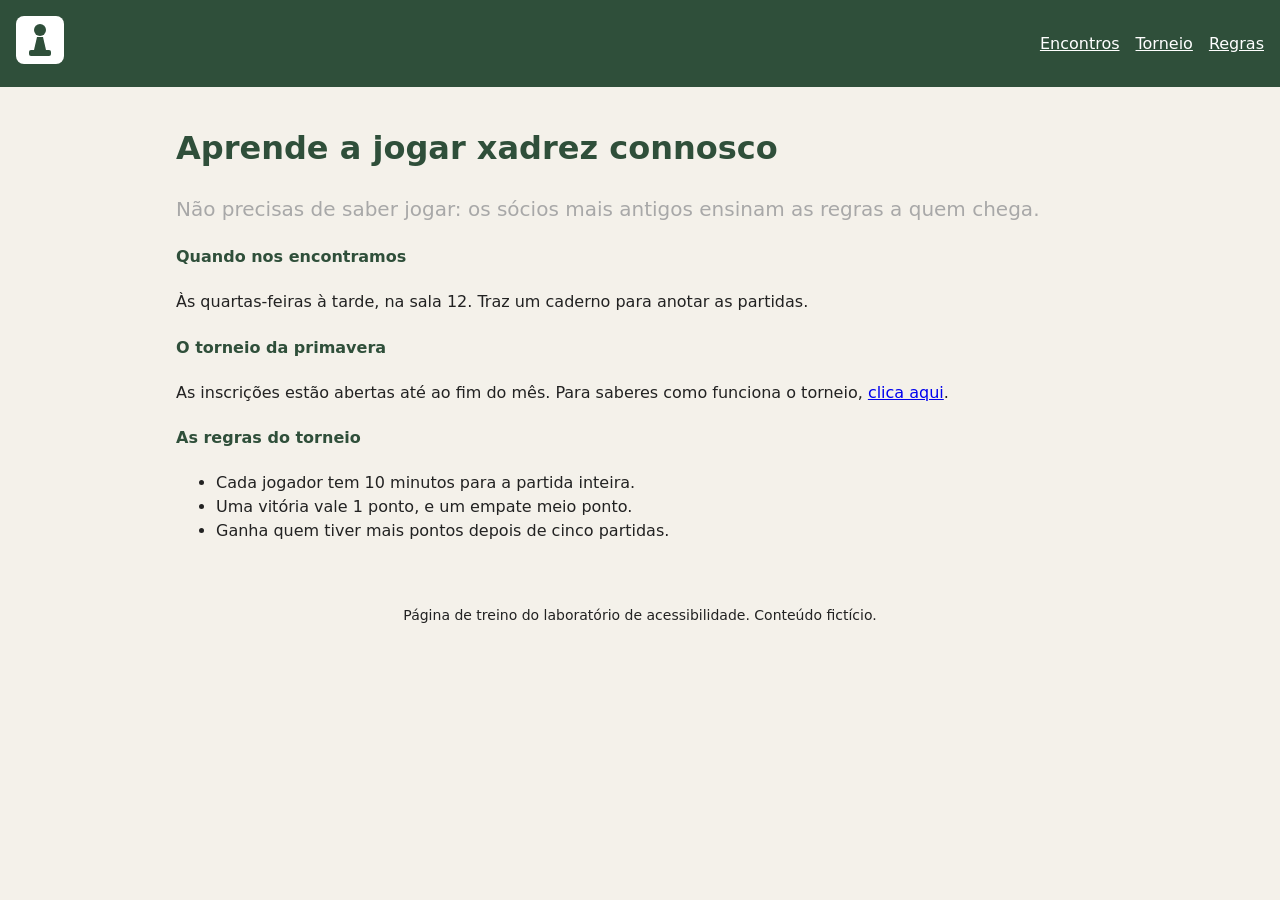
<file: 01-frontend/laboratorios/05-acessibilidade-e-frameworks-de-css-laboratorio/index.html>
<!doctype html>
<!-- Página de treino do laboratório de acessibilidade: a página inicial de um
     clube de xadrez inventado. Tem cinco erros de acessibilidade de propósito,
     para os encontrares e corrigires no laboratório. Conteúdo fictício. -->
<html lang="pt-PT">
  <head>
    <meta charset="utf-8">
    <meta name="viewport" content="width=device-width, initial-scale=1">
    <title>Início | Clube de Xadrez</title>
    <link rel="stylesheet" href="estilos.css">
  </head>
  <body>
    <header>
      <a href="index.html"><img src="logotipo.svg" alt="" width="48" height="48"></a>
      <nav>
        <ul>
          <li><a href="#encontros">Encontros</a></li>
          <li><a href="#torneio">Torneio</a></li>
          <li><a href="#regras">Regras</a></li>
        </ul>
      </nav>
    </header>
    <main>
      <h1>Aprende a jogar xadrez connosco</h1>
      <p class="destaque">Não precisas de saber jogar: os sócios mais antigos ensinam as regras a quem chega.</p>

      <section id="encontros">
        <h4>Quando nos encontramos</h4>
        <p>Às quartas-feiras à tarde, na sala 12. Traz um caderno para anotar as partidas.</p>
      </section>

      <section id="torneio">
        <h4>O torneio da primavera</h4>
        <p>As inscrições estão abertas até ao fim do mês. Para saberes como funciona o torneio, <a href="#regras">clica aqui</a>.</p>
      </section>

      <section id="regras">
        <h4>As regras do torneio</h4>
        <ul>
          <li>Cada jogador tem 10 minutos para a partida inteira.</li>
          <li>Uma vitória vale 1 ponto, e um empate meio ponto.</li>
          <li>Ganha quem tiver mais pontos depois de cinco partidas.</li>
        </ul>
      </section>
    </main>
    <footer>
      <p>Página de treino do laboratório de acessibilidade. Conteúdo fictício.</p>
    </footer>
  </body>
</html>
</file>
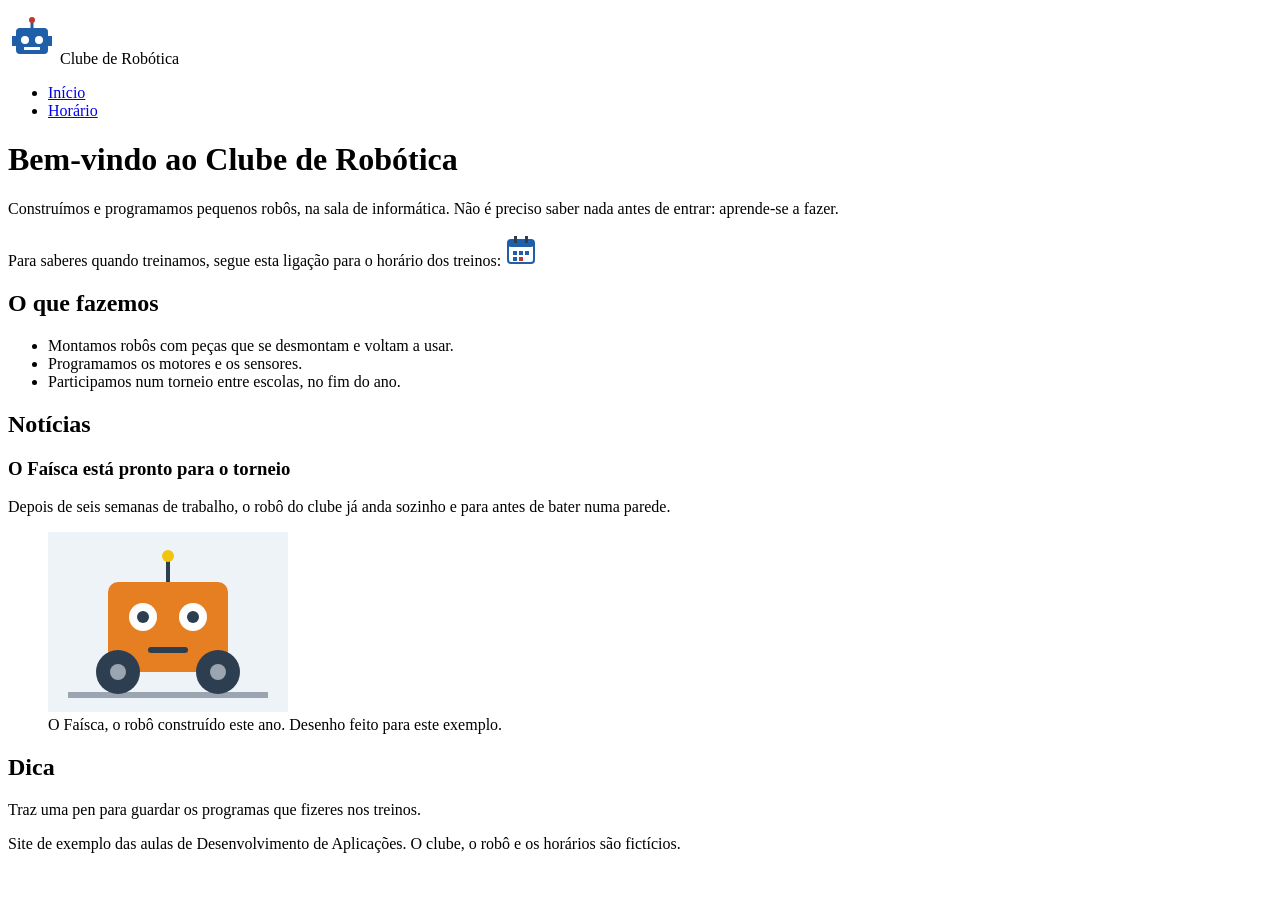
<file: exemplos/frontend/clube-de-robotica/index.html>
<!doctype html>
<!-- Página inicial do Clube de Robótica, um site de exemplo com duas páginas,
     mais curto do que a Estante Digital. O clube, o robô e os horários são
     fictícios. A página ainda não tem CSS: o aspeto que vês no browser é o
     aspeto por omissão. -->
<html lang="pt-PT">
  <head>
    <meta charset="utf-8">
    <meta name="viewport" content="width=device-width, initial-scale=1">
    <title>Início | Clube de Robótica</title>
  </head>
  <body>
    <!-- header: a zona de introdução do topo. Repete-se igual nas duas páginas. -->
    <header>
      <p>
        <!-- Imagem decorativa: o nome do clube está escrito logo a seguir,
             por isso o alt fica vazio, de propósito. -->
        <img src="imagens/logotipo.svg" alt="" width="48" height="48">
        Clube de Robótica
      </p>
      <!-- nav: o bloco de ligações que leva às partes principais do site. -->
      <nav>
        <ul>
          <li><a href="index.html">Início</a></li>
          <li><a href="horario.html">Horário</a></li>
        </ul>
      </nav>
    </header>

    <!-- main: o conteúdo próprio desta página. Há um só main por página. -->
    <main>
      <h1>Bem-vindo ao Clube de Robótica</h1>
      <p>
        Construímos e programamos pequenos robôs, na sala de informática.
        Não é preciso saber nada antes de entrar: aprende-se a fazer.
      </p>
      <p>
        Para saberes quando treinamos, segue esta ligação para o horário dos treinos:
        <!-- Imagem que é o único conteúdo de uma ligação: o alt diz para
             onde a ligação leva, e não o que o desenho mostra. -->
        <a href="horario.html"><img src="imagens/calendario.svg" alt="Horário dos treinos" width="32" height="32"></a>
      </p>

      <!-- section: uma parte do conteúdo com o seu próprio título. -->
      <section>
        <h2>O que fazemos</h2>
        <ul>
          <li>Montamos robôs com peças que se desmontam e voltam a usar.</li>
          <li>Programamos os motores e os sensores.</li>
          <li>Participamos num torneio entre escolas, no fim do ano.</li>
        </ul>
      </section>

      <section>
        <h2>Notícias</h2>
        <!-- article: um conteúdo completo, que faria sentido sozinho
             noutro site, como uma notícia. -->
        <article>
          <h3>O Faísca está pronto para o torneio</h3>
          <p>
            Depois de seis semanas de trabalho, o robô do clube já anda
            sozinho e para antes de bater numa parede.
          </p>
          <!-- figure: a imagem e a legenda formam uma unidade.
               O alt diz o que a imagem mostra; a legenda acrescenta o que
               toda a gente deve saber. Não repetem a mesma coisa. -->
          <figure>
            <img src="imagens/faisca.svg"
                 alt="Robô pequeno e quadrado, cor de laranja, com duas rodas grandes, uma antena e dois sensores redondos à frente, que parecem olhos."
                 width="240" height="180">
            <figcaption>O Faísca, o robô construído este ano. Desenho feito para este exemplo.</figcaption>
          </figure>
        </article>
      </section>

      <!-- aside: conteúdo secundário. Se o saltares, não perdes nada essencial. -->
      <aside>
        <h2>Dica</h2>
        <p>Traz uma pen para guardar os programas que fizeres nos treinos.</p>
      </aside>
    </main>

    <!-- footer: a zona de informação final. Também se repete nas duas páginas. -->
    <footer>
      <p>Site de exemplo das aulas de Desenvolvimento de Aplicações. O clube, o robô e os horários são fictícios.</p>
    </footer>
  </body>
</html>
</file>
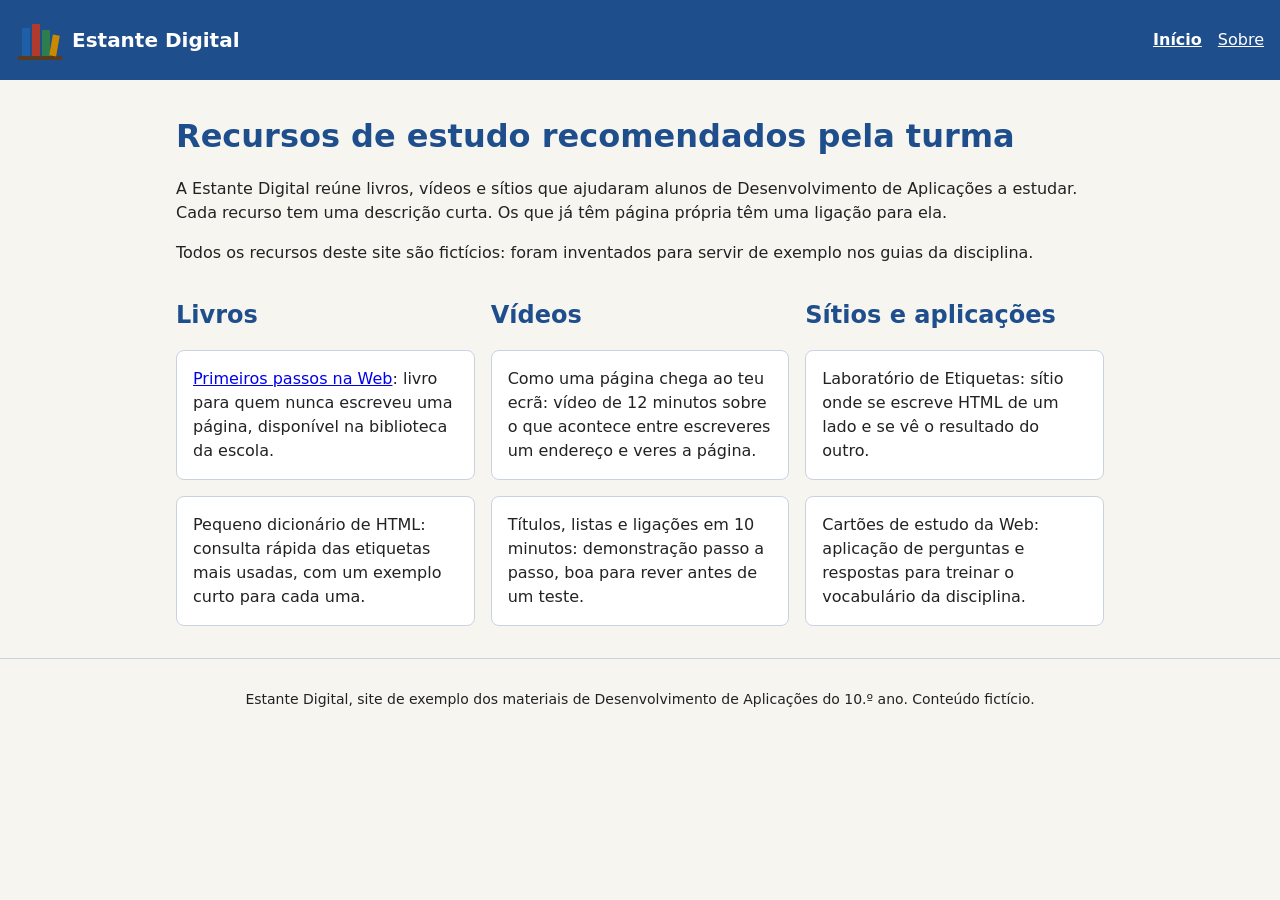
<file: exemplos/frontend/estante-digital-acessivel/index.html>
<!doctype html>
<!-- Página inicial da Estante Digital, o site de exemplo dos guias de
     Desenvolvimento de Aplicações. Todo o conteúdo é fictício.
     Esta versão tem a folha de estilos estilos.css e adapta-se à largura do ecrã.
     Passou pela auditoria de acessibilidade do tema 05: o menu diz, com o
     aria-current, em que página se está. -->
<html lang="pt-PT">
  <head>
    <!-- A primeira linha do head diz ao browser como ler os acentos. -->
    <meta charset="utf-8">
    <!-- Sem esta linha, um telemóvel mostra a página como se fosse um ecrã largo e encolhe-a. -->
    <meta name="viewport" content="width=device-width, initial-scale=1">
    <!-- O título aparece no separador do browser: primeiro a página, depois o site. -->
    <title>Início | Estante Digital</title>
    <!-- A folha de estilos: o mesmo ficheiro dá o aspeto às três páginas. -->
    <link rel="stylesheet" href="estilos.css">
  </head>
  <body>
    <!-- Cabeçalho do site: repete-se igual em todas as páginas. -->
    <header>
      <p>
        <!-- alt vazio porque o nome do site está escrito logo a seguir:
             descrever o desenho só repetia a mesma informação. -->
        <img src="imagens/logotipo.svg" alt="" width="48" height="48">
        Estante Digital
      </p>
      <!-- A navegação principal é uma lista de ligações. -->
      <nav>
        <ul>
          <!-- O aria-current diz ao leitor de ecrã que esta é a página onde se está.
               O HTML não tem nenhum elemento que o diga. -->
          <li><a href="index.html" aria-current="page">Início</a></li>
          <li><a href="sobre.html">Sobre</a></li>
        </ul>
      </nav>
    </header>

    <!-- O conteúdo principal: só existe um main por página. -->
    <main>
      <h1>Recursos de estudo recomendados pela turma</h1>
      <p>
        A Estante Digital reúne livros, vídeos e sítios que ajudaram alunos
        de Desenvolvimento de Aplicações a estudar. Cada recurso tem uma
        descrição curta. Os que já têm página própria têm uma ligação para ela.
      </p>
      <p>
        Todos os recursos deste site são fictícios: foram inventados para
        servir de exemplo nos guias da disciplina.
      </p>

      <!-- A caixa dos três grupos: só serve para o CSS os pôr lado a lado nos
           ecrãs largos. É um div porque não diz nada sobre o conteúdo. -->
      <div class="grupos">
        <!-- Uma section por tipo de recurso. Cada section começa pelo seu título.
             A classe "cartoes" diz ao CSS que cada item da lista é um cartão. -->
        <section>
          <h2>Livros</h2>
          <ul class="cartoes">
            <li>
              <a href="primeiros-passos-na-web.html">Primeiros passos na Web</a>:
              livro para quem nunca escreveu uma página, disponível na biblioteca da escola.
            </li>
            <li>
              Pequeno dicionário de HTML: consulta rápida das etiquetas mais usadas,
              com um exemplo curto para cada uma.
            </li>
          </ul>
        </section>

        <section>
          <h2>Vídeos</h2>
          <ul class="cartoes">
            <li>
              Como uma página chega ao teu ecrã: vídeo de 12 minutos sobre o que
              acontece entre escreveres um endereço e veres a página.
            </li>
            <li>
              Títulos, listas e ligações em 10 minutos: demonstração passo a passo,
              boa para rever antes de um teste.
            </li>
          </ul>
        </section>

        <section>
          <h2>Sítios e aplicações</h2>
          <ul class="cartoes">
            <li>
              Laboratório de Etiquetas: sítio onde se escreve HTML de um lado
              e se vê o resultado do outro.
            </li>
            <li>
              Cartões de estudo da Web: aplicação de perguntas e respostas
              para treinar o vocabulário da disciplina.
            </li>
          </ul>
        </section>
      </div>
    </main>

    <!-- Rodapé do site: também se repete igual em todas as páginas. -->
    <footer>
      <p>
        Estante Digital, site de exemplo dos materiais de Desenvolvimento de
        Aplicações do 10.º ano. Conteúdo fictício.
      </p>
    </footer>
  </body>
</html>
</file>
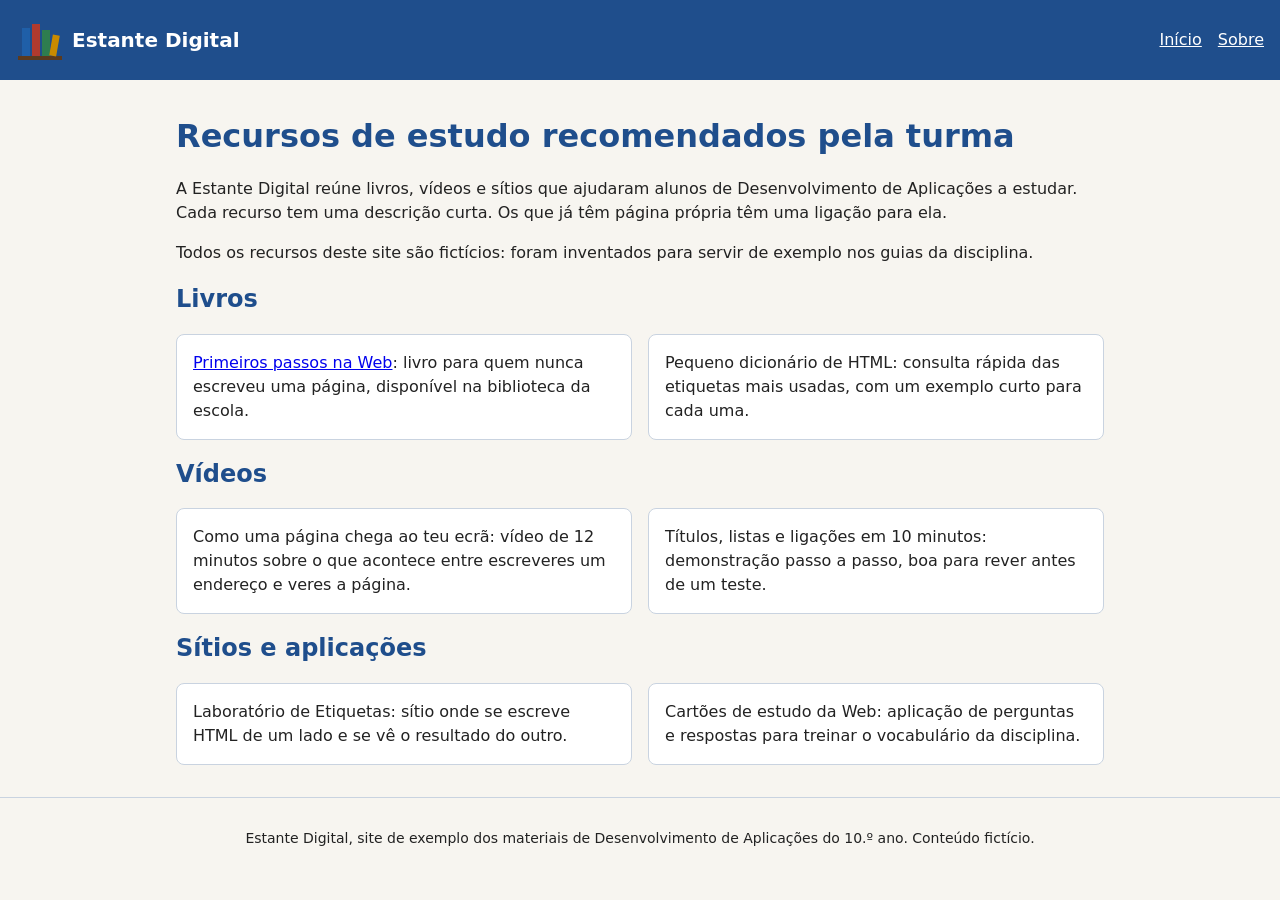
<file: exemplos/frontend/estante-digital-com-css/index.html>
<!doctype html>
<!-- Página inicial da Estante Digital, o site de exemplo dos guias de
     Desenvolvimento de Aplicações. Todo o conteúdo é fictício.
     Esta versão tem a folha de estilos estilos.css. O aspeto vem do CSS,
     e a ordem de leitura continua a ser a ordem em que o HTML está escrito. -->
<html lang="pt-PT">
  <head>
    <!-- A primeira linha do head diz ao browser como ler os acentos. -->
    <meta charset="utf-8">
    <!-- Sem esta linha, um telemóvel mostra a página como se fosse um ecrã largo e encolhe-a. -->
    <meta name="viewport" content="width=device-width, initial-scale=1">
    <!-- O título aparece no separador do browser: primeiro a página, depois o site. -->
    <title>Início | Estante Digital</title>
    <!-- A folha de estilos: o mesmo ficheiro dá o aspeto às três páginas. -->
    <link rel="stylesheet" href="estilos.css">
  </head>
  <body>
    <!-- Cabeçalho do site: repete-se igual em todas as páginas. -->
    <header>
      <p>
        <!-- alt vazio porque o nome do site está escrito logo a seguir:
             descrever o desenho só repetia a mesma informação. -->
        <img src="imagens/logotipo.svg" alt="" width="48" height="48">
        Estante Digital
      </p>
      <!-- A navegação principal é uma lista de ligações. -->
      <nav>
        <ul>
          <li><a href="index.html">Início</a></li>
          <li><a href="sobre.html">Sobre</a></li>
        </ul>
      </nav>
    </header>

    <!-- O conteúdo principal: só existe um main por página. -->
    <main>
      <h1>Recursos de estudo recomendados pela turma</h1>
      <p>
        A Estante Digital reúne livros, vídeos e sítios que ajudaram alunos
        de Desenvolvimento de Aplicações a estudar. Cada recurso tem uma
        descrição curta. Os que já têm página própria têm uma ligação para ela.
      </p>
      <p>
        Todos os recursos deste site são fictícios: foram inventados para
        servir de exemplo nos guias da disciplina.
      </p>

      <!-- Uma section por tipo de recurso. Cada section começa pelo seu título.
           A classe "cartoes" diz ao CSS que cada item da lista é um cartão. -->
      <section>
        <h2>Livros</h2>
        <ul class="cartoes">
          <li>
            <a href="primeiros-passos-na-web.html">Primeiros passos na Web</a>:
            livro para quem nunca escreveu uma página, disponível na biblioteca da escola.
          </li>
          <li>
            Pequeno dicionário de HTML: consulta rápida das etiquetas mais usadas,
            com um exemplo curto para cada uma.
          </li>
        </ul>
      </section>

      <section>
        <h2>Vídeos</h2>
        <ul class="cartoes">
          <li>
            Como uma página chega ao teu ecrã: vídeo de 12 minutos sobre o que
            acontece entre escreveres um endereço e veres a página.
          </li>
          <li>
            Títulos, listas e ligações em 10 minutos: demonstração passo a passo,
            boa para rever antes de um teste.
          </li>
        </ul>
      </section>

      <section>
        <h2>Sítios e aplicações</h2>
        <ul class="cartoes">
          <li>
            Laboratório de Etiquetas: sítio onde se escreve HTML de um lado
            e se vê o resultado do outro.
          </li>
          <li>
            Cartões de estudo da Web: aplicação de perguntas e respostas
            para treinar o vocabulário da disciplina.
          </li>
        </ul>
      </section>
    </main>

    <!-- Rodapé do site: também se repete igual em todas as páginas. -->
    <footer>
      <p>
        Estante Digital, site de exemplo dos materiais de Desenvolvimento de
        Aplicações do 10.º ano. Conteúdo fictício.
      </p>
    </footer>
  </body>
</html>
</file>
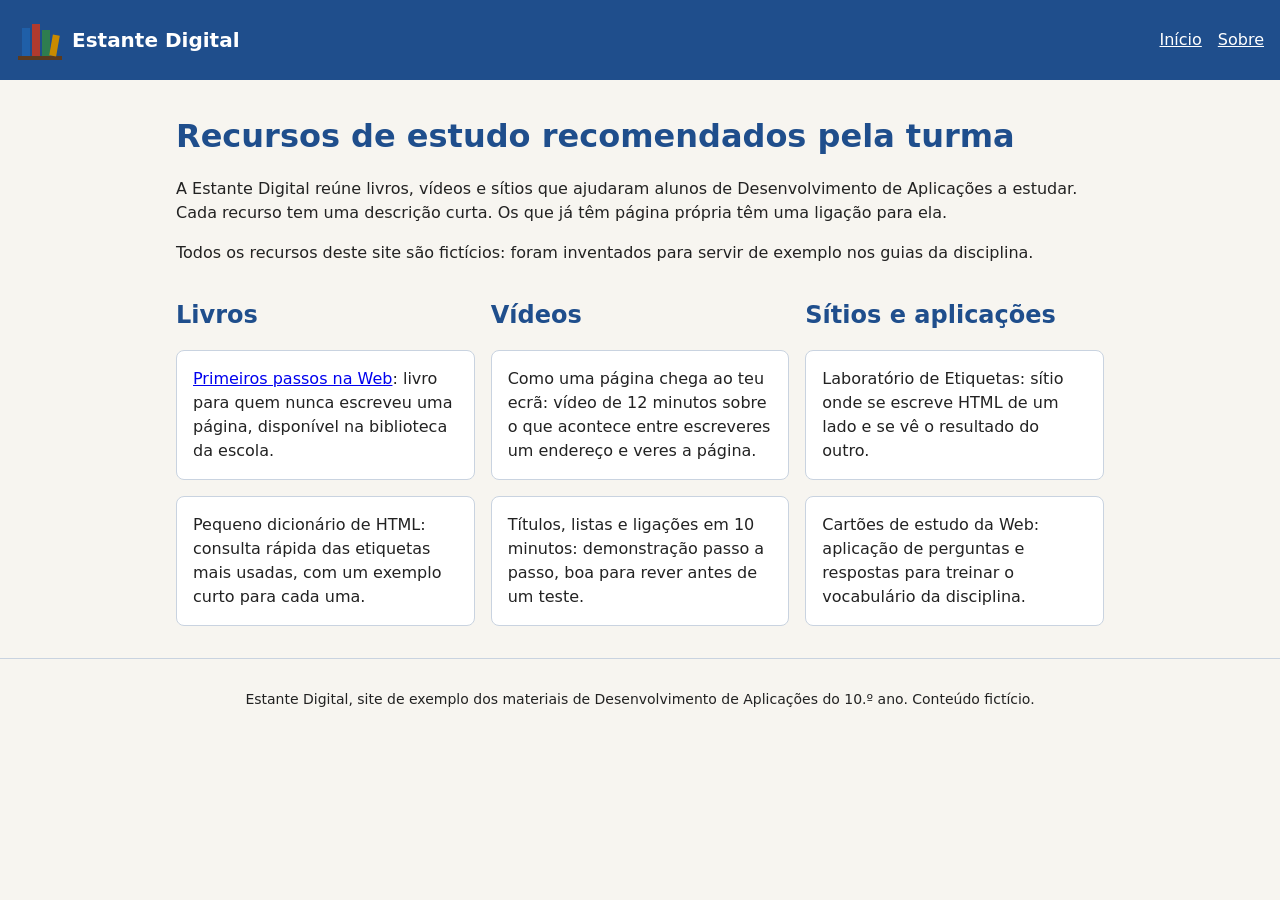
<file: exemplos/frontend/estante-digital-responsiva/index.html>
<!doctype html>
<!-- Página inicial da Estante Digital, o site de exemplo dos guias de
     Desenvolvimento de Aplicações. Todo o conteúdo é fictício.
     Esta versão tem a folha de estilos estilos.css e adapta-se à largura do ecrã.
     O aspeto vem do CSS, e a ordem de leitura continua a ser a ordem em que o
     HTML está escrito, num ecrã estreito e num largo. -->
<html lang="pt-PT">
  <head>
    <!-- A primeira linha do head diz ao browser como ler os acentos. -->
    <meta charset="utf-8">
    <!-- Sem esta linha, um telemóvel mostra a página como se fosse um ecrã largo e encolhe-a. -->
    <meta name="viewport" content="width=device-width, initial-scale=1">
    <!-- O título aparece no separador do browser: primeiro a página, depois o site. -->
    <title>Início | Estante Digital</title>
    <!-- A folha de estilos: o mesmo ficheiro dá o aspeto às três páginas. -->
    <link rel="stylesheet" href="estilos.css">
  </head>
  <body>
    <!-- Cabeçalho do site: repete-se igual em todas as páginas. -->
    <header>
      <p>
        <!-- alt vazio porque o nome do site está escrito logo a seguir:
             descrever o desenho só repetia a mesma informação. -->
        <img src="imagens/logotipo.svg" alt="" width="48" height="48">
        Estante Digital
      </p>
      <!-- A navegação principal é uma lista de ligações. -->
      <nav>
        <ul>
          <li><a href="index.html">Início</a></li>
          <li><a href="sobre.html">Sobre</a></li>
        </ul>
      </nav>
    </header>

    <!-- O conteúdo principal: só existe um main por página. -->
    <main>
      <h1>Recursos de estudo recomendados pela turma</h1>
      <p>
        A Estante Digital reúne livros, vídeos e sítios que ajudaram alunos
        de Desenvolvimento de Aplicações a estudar. Cada recurso tem uma
        descrição curta. Os que já têm página própria têm uma ligação para ela.
      </p>
      <p>
        Todos os recursos deste site são fictícios: foram inventados para
        servir de exemplo nos guias da disciplina.
      </p>

      <!-- A caixa dos três grupos: só serve para o CSS os pôr lado a lado nos
           ecrãs largos. É um div porque não diz nada sobre o conteúdo. -->
      <div class="grupos">
        <!-- Uma section por tipo de recurso. Cada section começa pelo seu título.
             A classe "cartoes" diz ao CSS que cada item da lista é um cartão. -->
        <section>
          <h2>Livros</h2>
          <ul class="cartoes">
            <li>
              <a href="primeiros-passos-na-web.html">Primeiros passos na Web</a>:
              livro para quem nunca escreveu uma página, disponível na biblioteca da escola.
            </li>
            <li>
              Pequeno dicionário de HTML: consulta rápida das etiquetas mais usadas,
              com um exemplo curto para cada uma.
            </li>
          </ul>
        </section>

        <section>
          <h2>Vídeos</h2>
          <ul class="cartoes">
            <li>
              Como uma página chega ao teu ecrã: vídeo de 12 minutos sobre o que
              acontece entre escreveres um endereço e veres a página.
            </li>
            <li>
              Títulos, listas e ligações em 10 minutos: demonstração passo a passo,
              boa para rever antes de um teste.
            </li>
          </ul>
        </section>

        <section>
          <h2>Sítios e aplicações</h2>
          <ul class="cartoes">
            <li>
              Laboratório de Etiquetas: sítio onde se escreve HTML de um lado
              e se vê o resultado do outro.
            </li>
            <li>
              Cartões de estudo da Web: aplicação de perguntas e respostas
              para treinar o vocabulário da disciplina.
            </li>
          </ul>
        </section>
      </div>
    </main>

    <!-- Rodapé do site: também se repete igual em todas as páginas. -->
    <footer>
      <p>
        Estante Digital, site de exemplo dos materiais de Desenvolvimento de
        Aplicações do 10.º ano. Conteúdo fictício.
      </p>
    </footer>
  </body>
</html>
</file>
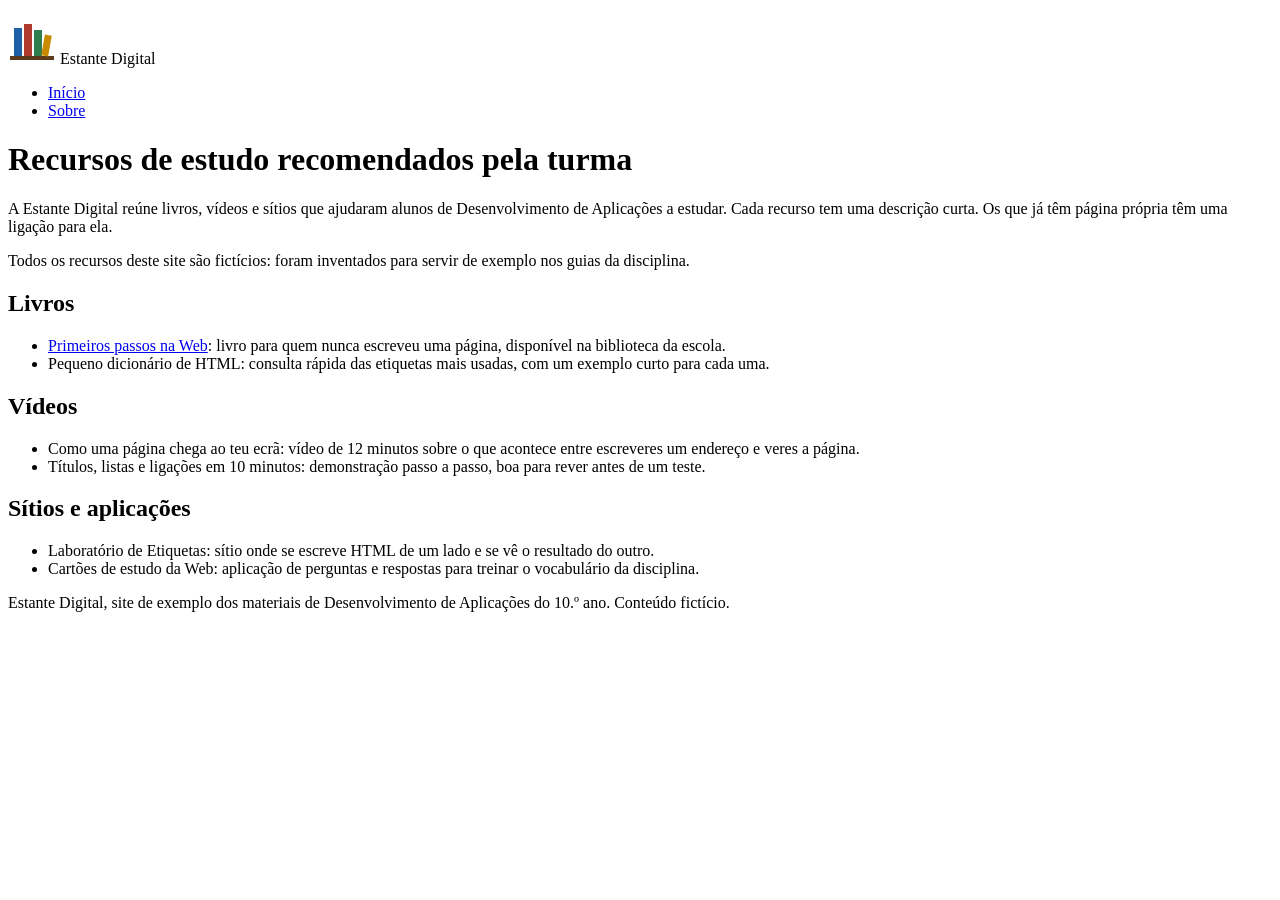
<file: exemplos/frontend/estante-digital/index.html>
<!doctype html>
<!-- Página inicial da Estante Digital, o site de exemplo dos guias de
     Desenvolvimento de Aplicações. Todo o conteúdo é fictício.
     Esta página ainda não tem CSS: o aspeto que vês no browser é o aspeto
     por omissão, e a ordem de leitura é a ordem em que o HTML está escrito. -->
<html lang="pt-PT">
  <head>
    <!-- A primeira linha do head diz ao browser como ler os acentos. -->
    <meta charset="utf-8">
    <!-- Sem esta linha, um telemóvel mostra a página como se fosse um ecrã largo e encolhe-a. -->
    <meta name="viewport" content="width=device-width, initial-scale=1">
    <!-- O título aparece no separador do browser: primeiro a página, depois o site. -->
    <title>Início | Estante Digital</title>
  </head>
  <body>
    <!-- Cabeçalho do site: repete-se igual em todas as páginas. -->
    <header>
      <p>
        <!-- alt vazio porque o nome do site está escrito logo a seguir:
             descrever o desenho só repetia a mesma informação. -->
        <img src="imagens/logotipo.svg" alt="" width="48" height="48">
        Estante Digital
      </p>
      <!-- A navegação principal é uma lista de ligações. -->
      <nav>
        <ul>
          <li><a href="index.html">Início</a></li>
          <li><a href="sobre.html">Sobre</a></li>
        </ul>
      </nav>
    </header>

    <!-- O conteúdo principal: só existe um main por página. -->
    <main>
      <h1>Recursos de estudo recomendados pela turma</h1>
      <p>
        A Estante Digital reúne livros, vídeos e sítios que ajudaram alunos
        de Desenvolvimento de Aplicações a estudar. Cada recurso tem uma
        descrição curta. Os que já têm página própria têm uma ligação para ela.
      </p>
      <p>
        Todos os recursos deste site são fictícios: foram inventados para
        servir de exemplo nos guias da disciplina.
      </p>

      <!-- Uma section por tipo de recurso. Cada section começa pelo seu título. -->
      <section>
        <h2>Livros</h2>
        <ul>
          <li>
            <a href="primeiros-passos-na-web.html">Primeiros passos na Web</a>:
            livro para quem nunca escreveu uma página, disponível na biblioteca da escola.
          </li>
          <li>
            Pequeno dicionário de HTML: consulta rápida das etiquetas mais usadas,
            com um exemplo curto para cada uma.
          </li>
        </ul>
      </section>

      <section>
        <h2>Vídeos</h2>
        <ul>
          <li>
            Como uma página chega ao teu ecrã: vídeo de 12 minutos sobre o que
            acontece entre escreveres um endereço e veres a página.
          </li>
          <li>
            Títulos, listas e ligações em 10 minutos: demonstração passo a passo,
            boa para rever antes de um teste.
          </li>
        </ul>
      </section>

      <section>
        <h2>Sítios e aplicações</h2>
        <ul>
          <li>
            Laboratório de Etiquetas: sítio onde se escreve HTML de um lado
            e se vê o resultado do outro.
          </li>
          <li>
            Cartões de estudo da Web: aplicação de perguntas e respostas
            para treinar o vocabulário da disciplina.
          </li>
        </ul>
      </section>
    </main>

    <!-- Rodapé do site: também se repete igual em todas as páginas. -->
    <footer>
      <p>
        Estante Digital, site de exemplo dos materiais de Desenvolvimento de
        Aplicações do 10.º ano. Conteúdo fictício.
      </p>
    </footer>
  </body>
</html>
</file>
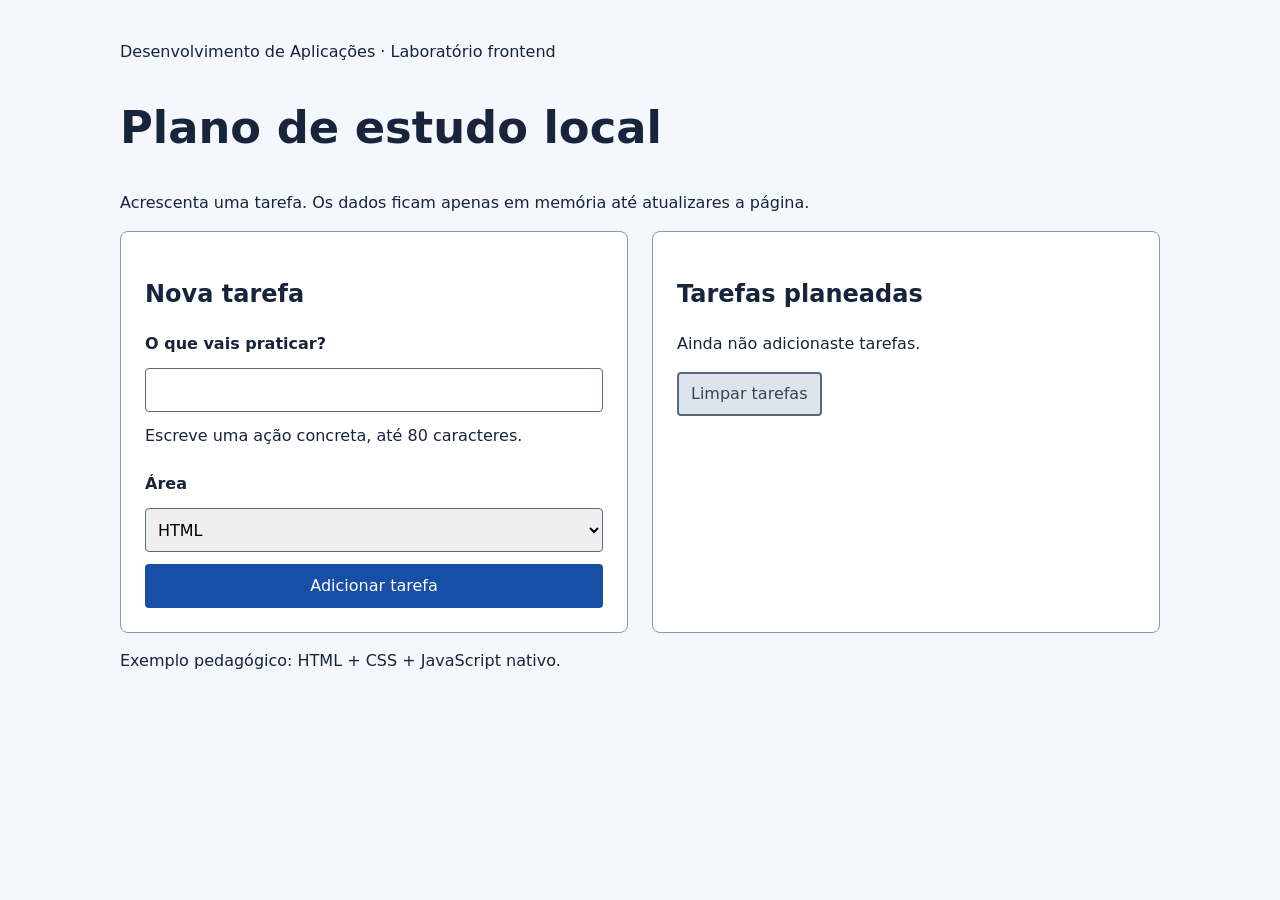
<file: laboratorios/frontend/formulario_local/index.html>
<!doctype html>
<html lang="pt-PT">
  <head>
    <meta charset="utf-8">
    <meta name="viewport" content="width=device-width, initial-scale=1">
    <title>Plano de estudo local</title>
    <link rel="stylesheet" href="styles.css">
    <script src="app.js" defer></script>
  </head>
  <body>
    <header>
      <p>Desenvolvimento de Aplicações · Laboratório frontend</p>
      <h1>Plano de estudo local</h1>
      <p>Acrescenta uma tarefa. Os dados ficam apenas em memória até atualizares a página.</p>
    </header>
    <main>
      <section aria-labelledby="form-heading">
        <h2 id="form-heading">Nova tarefa</h2>
        <form id="task-form">
          <label for="task-title">O que vais praticar?</label>
          <input id="task-title" name="title" type="text" required maxlength="80"
                 aria-describedby="title-help title-error">
          <p id="title-help">Escreve uma ação concreta, até 80 caracteres.</p>
          <p id="title-error" class="error" aria-live="polite"></p>
          <label for="task-area">Área</label>
          <select id="task-area" name="area">
            <option value="HTML">HTML</option>
            <option value="CSS">CSS</option>
            <option value="JavaScript">JavaScript</option>
            <option value="Git">Git</option>
          </select>
          <button type="submit">Adicionar tarefa</button>
        </form>
        <noscript>Este exercício necessita de JavaScript para adicionar tarefas localmente.</noscript>
      </section>
      <section aria-labelledby="list-heading">
        <h2 id="list-heading">Tarefas planeadas</h2>
        <p id="summary" role="status">Ainda não adicionaste tarefas.</p>
        <ul id="task-list"></ul>
        <button id="clear-tasks" type="button" disabled>Limpar tarefas</button>
      </section>
    </main>
    <footer><p>Exemplo pedagógico: HTML + CSS + JavaScript nativo.</p></footer>
  </body>
</html>
</file>
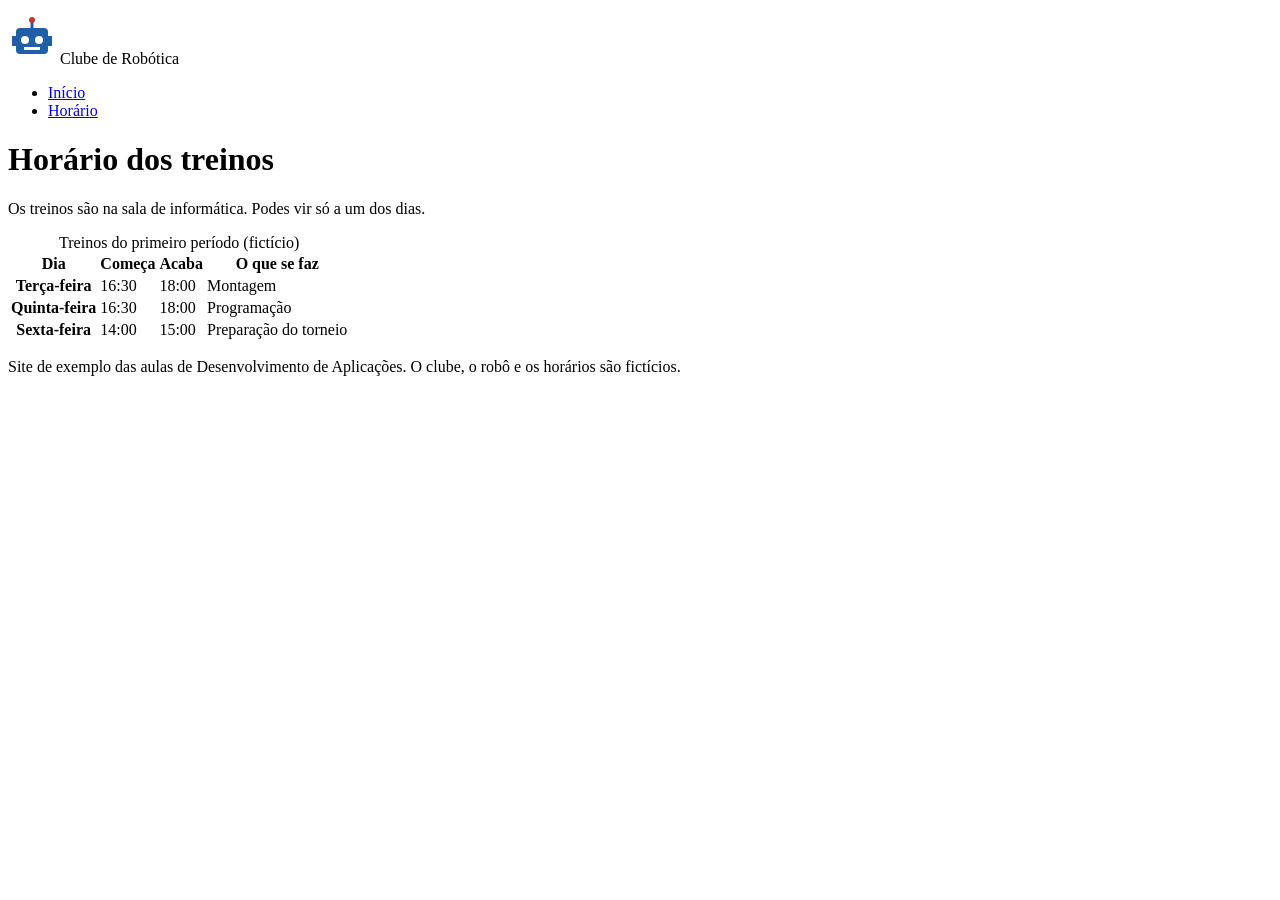
<file: exemplos/frontend/clube-de-robotica/horario.html>
<!doctype html>
<!-- Segunda página do Clube de Robótica: o horário dos treinos, numa tabela
     de dados. O cabeçalho, a navegação e o rodapé são iguais aos da página
     inicial. -->
<html lang="pt-PT">
  <head>
    <meta charset="utf-8">
    <meta name="viewport" content="width=device-width, initial-scale=1">
    <!-- Cada página tem o seu título: primeiro a página, depois o site. -->
    <title>Horário | Clube de Robótica</title>
  </head>
  <body>
    <header>
      <p>
        <img src="imagens/logotipo.svg" alt="" width="48" height="48">
        Clube de Robótica
      </p>
      <nav>
        <ul>
          <li><a href="index.html">Início</a></li>
          <li><a href="horario.html">Horário</a></li>
        </ul>
      </nav>
    </header>

    <main>
      <h1>Horário dos treinos</h1>
      <p>Os treinos são na sala de informática. Podes vir só a um dos dias.</p>

      <!-- Uma tabela de dados: cada valor responde a uma pergunta que junta
           uma linha e uma coluna, como "a que horas acaba o treino de quinta?". -->
      <table>
        <!-- caption: o nome da tabela, logo a seguir à etiqueta de abertura. -->
        <caption>Treinos do primeiro período (fictício)</caption>
        <thead>
          <tr>
            <!-- scope="col": este cabeçalho diz o que é a coluna. -->
            <th scope="col">Dia</th>
            <th scope="col">Começa</th>
            <th scope="col">Acaba</th>
            <th scope="col">O que se faz</th>
          </tr>
        </thead>
        <tbody>
          <tr>
            <!-- scope="row": este cabeçalho diz de que dia é a linha. -->
            <th scope="row">Terça-feira</th>
            <td>16:30</td>
            <td>18:00</td>
            <td>Montagem</td>
          </tr>
          <tr>
            <th scope="row">Quinta-feira</th>
            <td>16:30</td>
            <td>18:00</td>
            <td>Programação</td>
          </tr>
          <tr>
            <th scope="row">Sexta-feira</th>
            <td>14:00</td>
            <td>15:00</td>
            <td>Preparação do torneio</td>
          </tr>
        </tbody>
      </table>
    </main>

    <footer>
      <p>Site de exemplo das aulas de Desenvolvimento de Aplicações. O clube, o robô e os horários são fictícios.</p>
    </footer>
  </body>
</html>
</file>
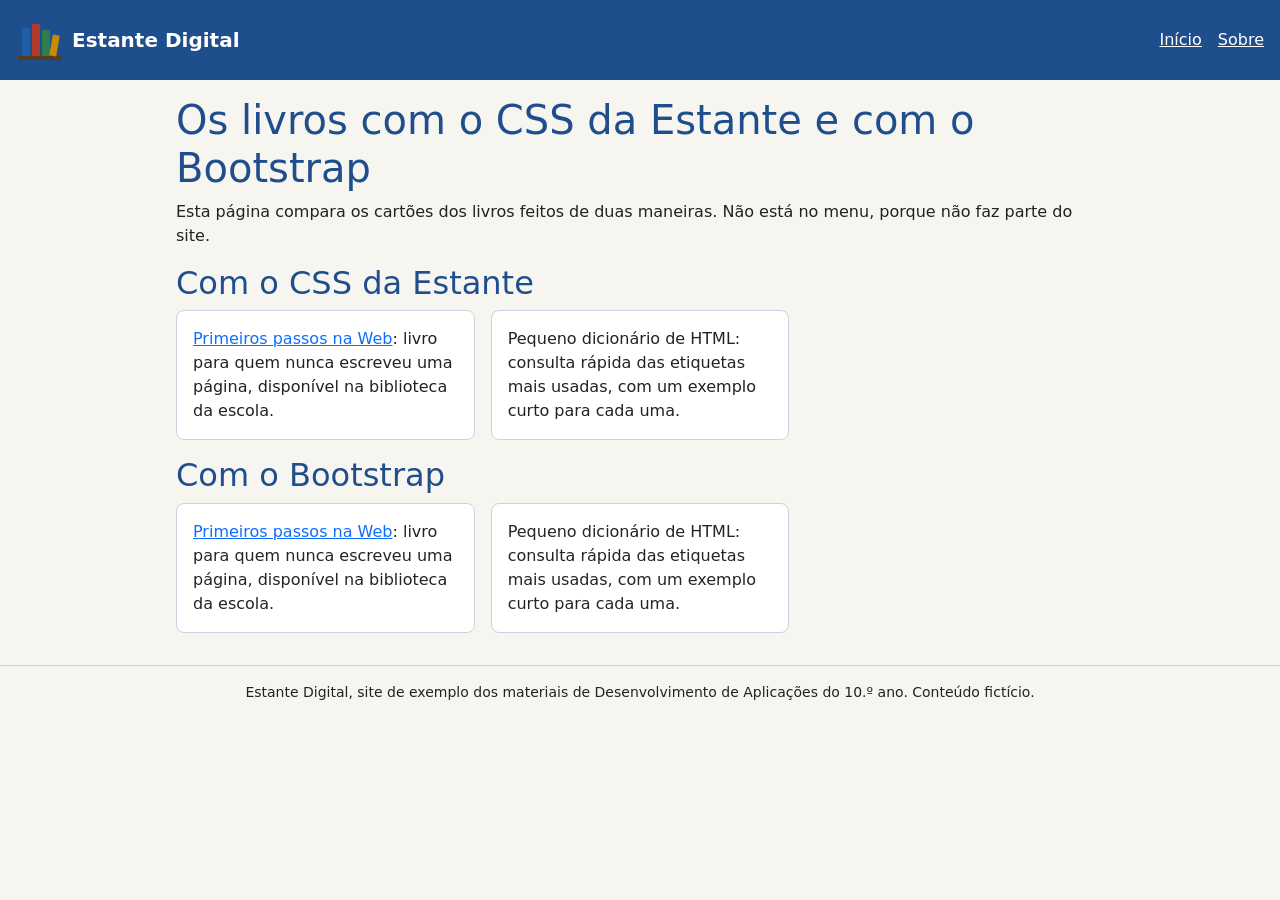
<file: exemplos/frontend/estante-digital-acessivel/comparacao-bootstrap.html>
<!doctype html>
<!-- Página de comparação da Estante Digital: os cartões dos livros feitos com o
     CSS da Estante e feitos com o Bootstrap, lado a lado. Não está no menu,
     porque não faz parte do site: serve só para comparar. Conteúdo fictício. -->
<html lang="pt-PT">
  <head>
    <meta charset="utf-8">
    <meta name="viewport" content="width=device-width, initial-scale=1">
    <title>Comparação com o Bootstrap | Estante Digital</title>
    <!-- O CSS do Bootstrap 5.3.9, copiado da documentação oficial. Vem de um
         servidor externo, o jsDelivr. O integrity é a impressão digital do
         ficheiro: se o ficheiro que chegar for outro, o browser recusa-o. -->
    <link href="https://cdn.jsdelivr.net/npm/bootstrap@5.3.9/dist/css/bootstrap.min.css" rel="stylesheet" integrity="sha384-yEPZ7jP9S0QKiUQ0m3jjsO4ProIW7wvR9gXkI7JOGa2XVsw53Yke2bsdkBbjmmiX" crossorigin="anonymous">
    <!-- A folha da Estante vem depois da do Bootstrap: quando as duas dão
         valores diferentes à mesma propriedade, com seletores iguais, ganha a nossa. -->
    <link rel="stylesheet" href="estilos.css">
  </head>
  <body>
    <header>
      <p>
        <img src="imagens/logotipo.svg" alt="" width="48" height="48">
        Estante Digital
      </p>
      <nav>
        <ul>
          <li><a href="index.html">Início</a></li>
          <li><a href="sobre.html">Sobre</a></li>
        </ul>
      </nav>
    </header>

    <main>
      <h1>Os livros com o CSS da Estante e com o Bootstrap</h1>
      <p>
        Esta página compara os cartões dos livros feitos de duas maneiras.
        Não está no menu, porque não faz parte do site.
      </p>

      <section>
        <h2>Com o CSS da Estante</h2>
        <ul class="cartoes">
          <li>
            <a href="primeiros-passos-na-web.html">Primeiros passos na Web</a>:
            livro para quem nunca escreveu uma página, disponível na biblioteca da escola.
          </li>
          <li>
            Pequeno dicionário de HTML: consulta rápida das etiquetas mais usadas,
            com um exemplo curto para cada uma.
          </li>
        </ul>
      </section>

      <section>
        <h2>Com o Bootstrap</h2>
        <!-- Os mesmos dois livros, com as classes do Bootstrap.
             row e g-3: uma linha da grelha do Bootstrap, com 1rem entre os cartões.
             list-unstyled: a lista sem bolinhas nem recuo. Os exemplos da
             documentação usam div, mas isto continua a ser uma lista. -->
        <ul class="row g-3 list-unstyled">
          <!-- col-sm-6: meia linha a partir de 576 píxeis.
               col-lg-4: um terço da linha a partir de 992 píxeis. -->
          <li class="col-sm-6 col-lg-4">
            <!-- card e card-body: a caixa do cartão e o espaço por dentro.
                 h-100: o cartão ocupa a altura toda da coluna. -->
            <div class="card h-100">
              <div class="card-body">
                <a href="primeiros-passos-na-web.html">Primeiros passos na Web</a>:
                livro para quem nunca escreveu uma página, disponível na biblioteca da escola.
              </div>
            </div>
          </li>
          <li class="col-sm-6 col-lg-4">
            <div class="card h-100">
              <div class="card-body">
                Pequeno dicionário de HTML: consulta rápida das etiquetas mais usadas,
                com um exemplo curto para cada uma.
              </div>
            </div>
          </li>
        </ul>
      </section>
    </main>

    <footer>
      <p>
        Estante Digital, site de exemplo dos materiais de Desenvolvimento de
        Aplicações do 10.º ano. Conteúdo fictício.
      </p>
    </footer>
  </body>
</html>
</file>
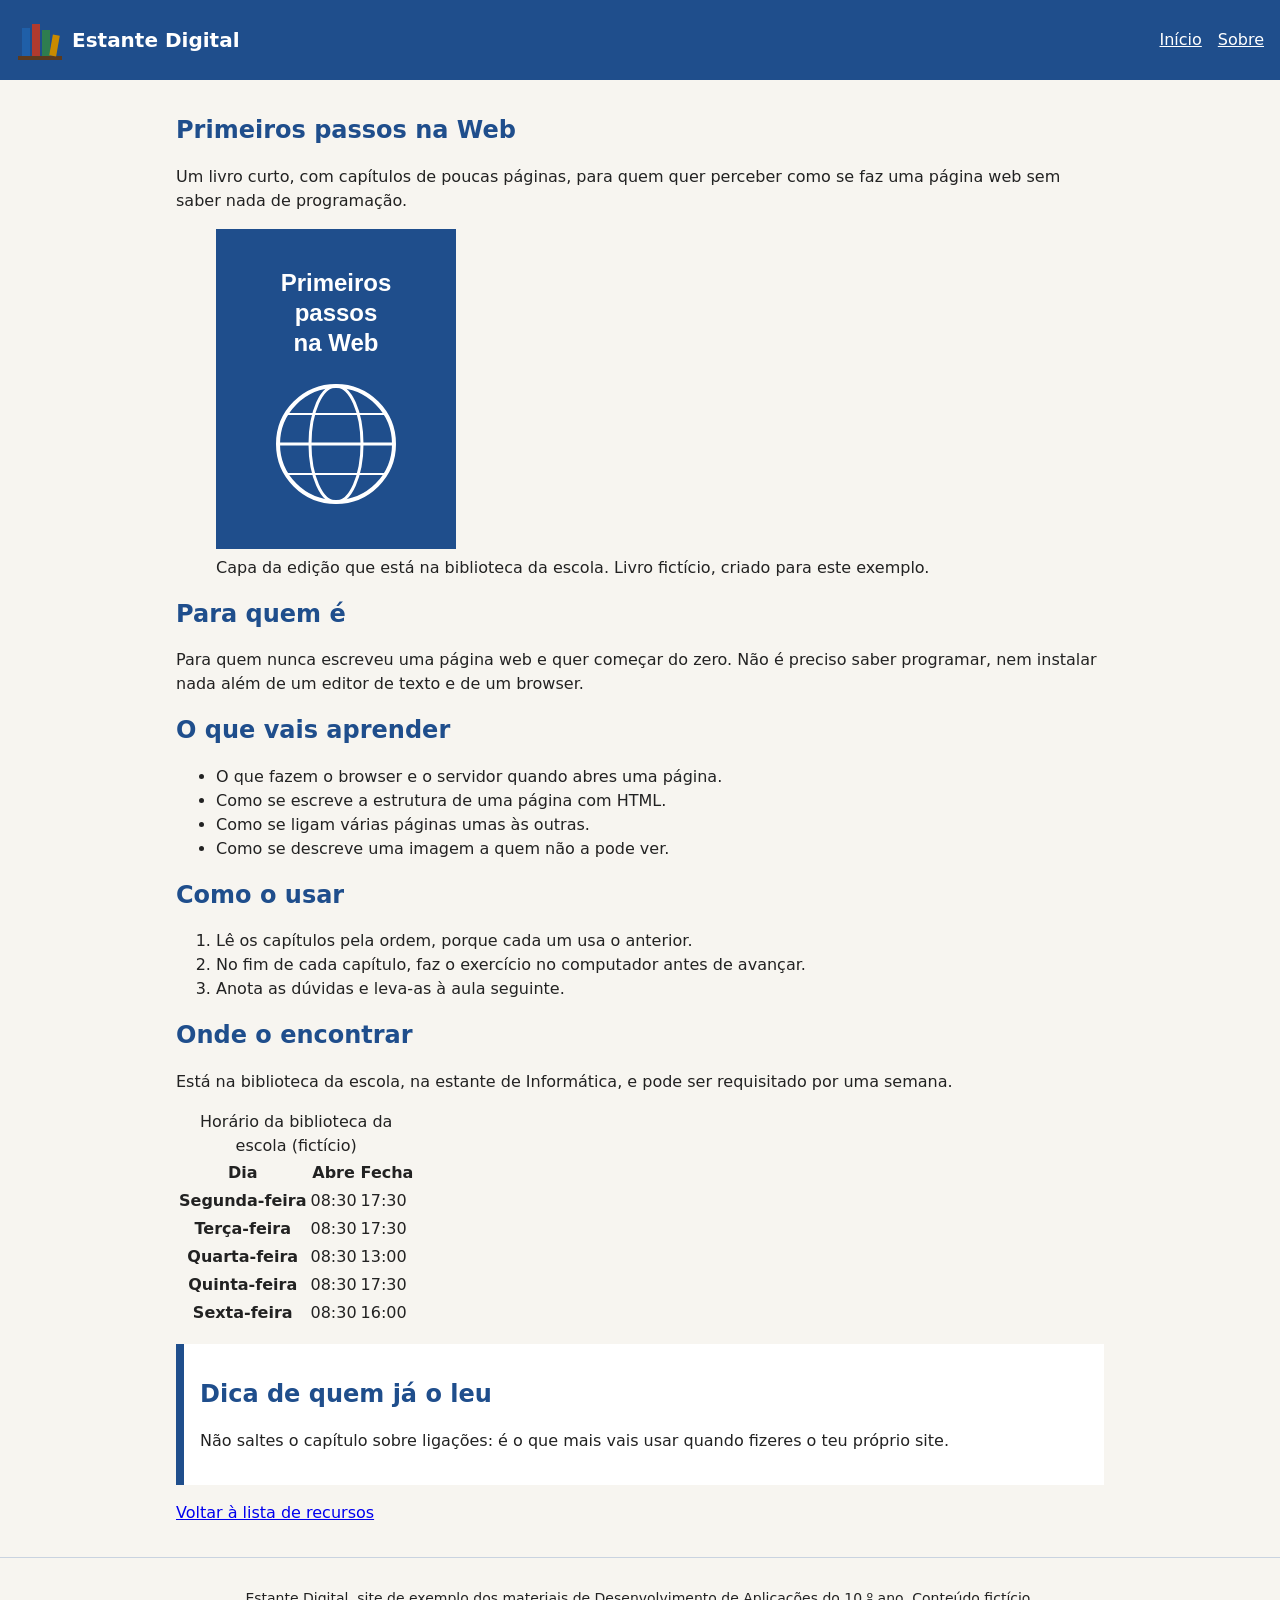
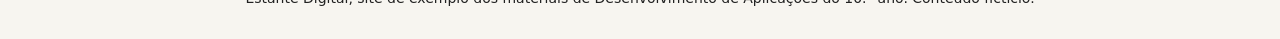
<file: exemplos/frontend/estante-digital-acessivel/primeiros-passos-na-web.html>
<!doctype html>
<!-- Página de um recurso da Estante Digital. Tem o mesmo esqueleto,
     o mesmo cabeçalho e o mesmo rodapé da página inicial: só o main muda.
     Todo o conteúdo é fictício, incluindo o livro e o horário. -->
<html lang="pt-PT">
  <head>
    <meta charset="utf-8">
    <meta name="viewport" content="width=device-width, initial-scale=1">
    <title>Primeiros passos na Web | Estante Digital</title>
    <!-- A folha de estilos: o mesmo ficheiro dá o aspeto às três páginas. -->
    <link rel="stylesheet" href="estilos.css">
  </head>
  <body>
    <header>
      <p>
        <img src="imagens/logotipo.svg" alt="" width="48" height="48">
        Estante Digital
      </p>
      <nav>
        <ul>
          <li><a href="index.html">Início</a></li>
          <li><a href="sobre.html">Sobre</a></li>
        </ul>
      </nav>
    </header>

    <main>
      <!-- A ficha do livro faz sentido sozinha, mesmo fora deste site:
           por isso é um article. -->
      <article>
        <h1>Primeiros passos na Web</h1>
        <p>
          Um livro curto, com capítulos de poucas páginas, para quem quer
          perceber como se faz uma página web sem saber nada de programação.
        </p>

        <!-- A imagem e a sua legenda formam uma unidade: figure e figcaption.
             O alt descreve o que a imagem mostra; a legenda diz de onde ela vem. -->
        <figure>
          <img src="imagens/capa-primeiros-passos-na-web.svg"
               alt="Capa azul com o título Primeiros passos na Web em letras brancas e o desenho de um globo terrestre."
               width="240" height="320">
          <figcaption>
            Capa da edição que está na biblioteca da escola.
            Livro fictício, criado para este exemplo.
          </figcaption>
        </figure>

        <section>
          <h2>Para quem é</h2>
          <p>
            Para quem nunca escreveu uma página web e quer começar do zero.
            Não é preciso saber programar, nem instalar nada além de um
            editor de texto e de um browser.
          </p>
        </section>

        <section>
          <h2>O que vais aprender</h2>
          <!-- A ordem destes itens não importa: lista não ordenada. -->
          <ul>
            <li>O que fazem o browser e o servidor quando abres uma página.</li>
            <li>Como se escreve a estrutura de uma página com HTML.</li>
            <li>Como se ligam várias páginas umas às outras.</li>
            <li>Como se descreve uma imagem a quem não a pode ver.</li>
          </ul>
        </section>

        <section>
          <h2>Como o usar</h2>
          <!-- Aqui a ordem importa: são passos. Por isso é uma lista ordenada. -->
          <ol>
            <li>Lê os capítulos pela ordem, porque cada um usa o anterior.</li>
            <li>No fim de cada capítulo, faz o exercício no computador antes de avançar.</li>
            <li>Anota as dúvidas e leva-as à aula seguinte.</li>
          </ol>
        </section>

        <section>
          <h2>Onde o encontrar</h2>
          <p>
            Está na biblioteca da escola, na estante de Informática,
            e pode ser requisitado por uma semana.
          </p>
          <!-- Um horário é informação em linhas e colunas: é uma tabela de dados.
               O caption dá-lhe um nome; os th dizem o que é cada coluna e cada linha. -->
          <table>
            <caption>Horário da biblioteca da escola (fictício)</caption>
            <thead>
              <tr>
                <th scope="col">Dia</th>
                <th scope="col">Abre</th>
                <th scope="col">Fecha</th>
              </tr>
            </thead>
            <tbody>
              <tr>
                <th scope="row">Segunda-feira</th>
                <td>08:30</td>
                <td>17:30</td>
              </tr>
              <tr>
                <th scope="row">Terça-feira</th>
                <td>08:30</td>
                <td>17:30</td>
              </tr>
              <tr>
                <th scope="row">Quarta-feira</th>
                <td>08:30</td>
                <td>13:00</td>
              </tr>
              <tr>
                <th scope="row">Quinta-feira</th>
                <td>08:30</td>
                <td>17:30</td>
              </tr>
              <tr>
                <th scope="row">Sexta-feira</th>
                <td>08:30</td>
                <td>16:00</td>
              </tr>
            </tbody>
          </table>
        </section>
      </article>

      <!-- Informação à parte, ao lado da ficha do livro, que se pode saltar
           sem perder nada do essencial: aside. -->
      <aside>
        <h2>Dica de quem já o leu</h2>
        <p>
          Não saltes o capítulo sobre ligações: é o que mais vais usar
          quando fizeres o teu próprio site.
        </p>
      </aside>

      <p><a href="index.html">Voltar à lista de recursos</a></p>
    </main>

    <footer>
      <p>
        Estante Digital, site de exemplo dos materiais de Desenvolvimento de
        Aplicações do 10.º ano. Conteúdo fictício.
      </p>
    </footer>
  </body>
</html>
</file>
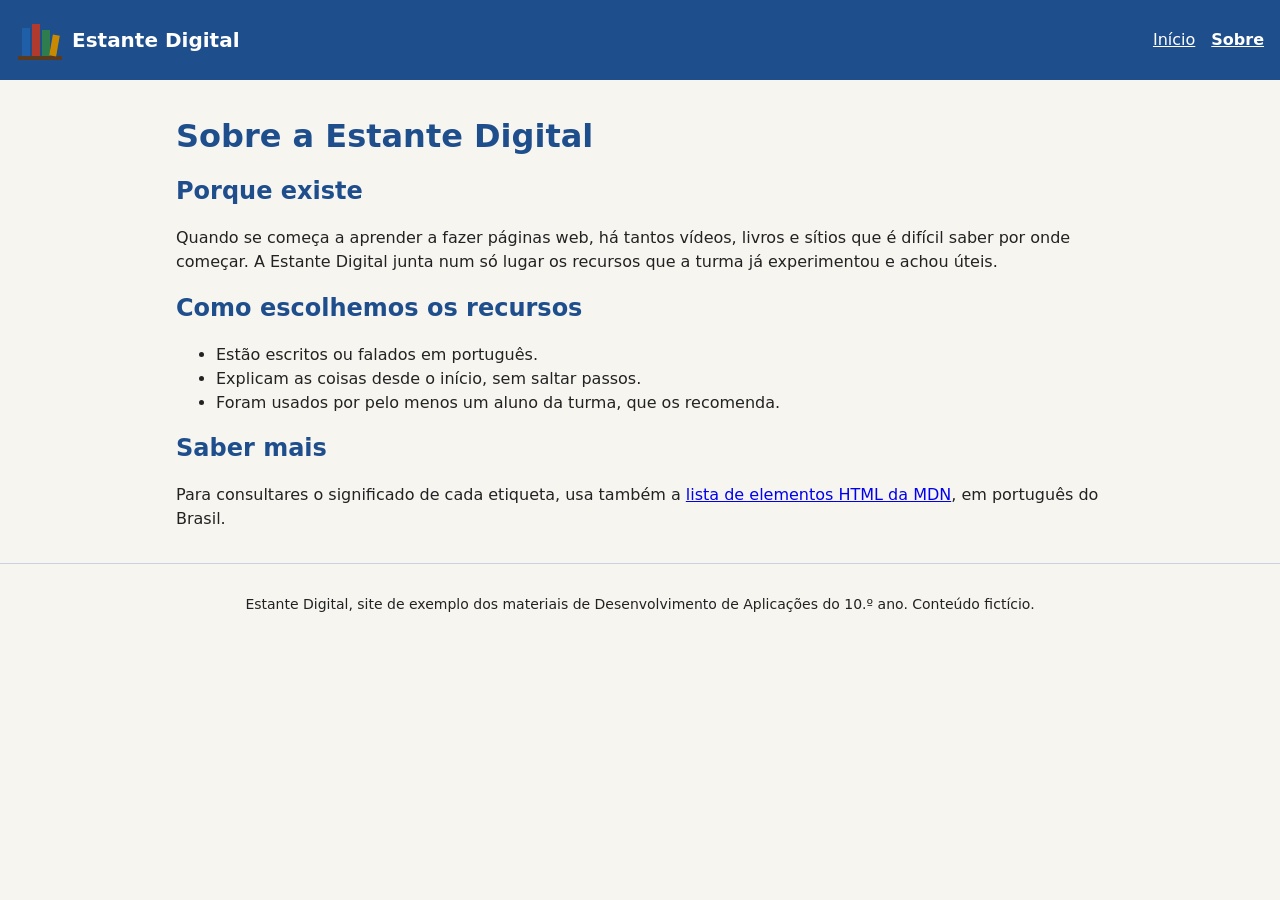
<file: exemplos/frontend/estante-digital-acessivel/sobre.html>
<!doctype html>
<!-- Página "Sobre" da Estante Digital: explica porque existe o site
     e como foram escolhidos os recursos. Conteúdo fictício. -->
<html lang="pt-PT">
  <head>
    <meta charset="utf-8">
    <meta name="viewport" content="width=device-width, initial-scale=1">
    <title>Sobre | Estante Digital</title>
    <!-- A folha de estilos: o mesmo ficheiro dá o aspeto às três páginas. -->
    <link rel="stylesheet" href="estilos.css">
  </head>
  <body>
    <header>
      <p>
        <img src="imagens/logotipo.svg" alt="" width="48" height="48">
        Estante Digital
      </p>
      <nav>
        <ul>
          <li><a href="index.html">Início</a></li>
          <!-- Nesta página, a ligação atual é a do "Sobre". -->
          <li><a href="sobre.html" aria-current="page">Sobre</a></li>
        </ul>
      </nav>
    </header>

    <main>
      <h1>Sobre a Estante Digital</h1>

      <section>
        <h2>Porque existe</h2>
        <p>
          Quando se começa a aprender a fazer páginas web, há tantos vídeos,
          livros e sítios que é difícil saber por onde começar. A Estante
          Digital junta num só lugar os recursos que a turma já experimentou
          e achou úteis.
        </p>
      </section>

      <section>
        <h2>Como escolhemos os recursos</h2>
        <ul>
          <li>Estão escritos ou falados em português.</li>
          <li>Explicam as coisas desde o início, sem saltar passos.</li>
          <li>Foram usados por pelo menos um aluno da turma, que os recomenda.</li>
        </ul>
      </section>

      <section>
        <h2>Saber mais</h2>
        <!-- Ligação para outro site: o endereço é completo, com https://. -->
        <p>
          Para consultares o significado de cada etiqueta, usa também a
          <a href="https://developer.mozilla.org/pt-BR/docs/Web/HTML/Reference/Elements">lista de elementos HTML da MDN</a>,
          em português do Brasil.
        </p>
      </section>
    </main>

    <footer>
      <p>
        Estante Digital, site de exemplo dos materiais de Desenvolvimento de
        Aplicações do 10.º ano. Conteúdo fictício.
      </p>
    </footer>
  </body>
</html>
</file>
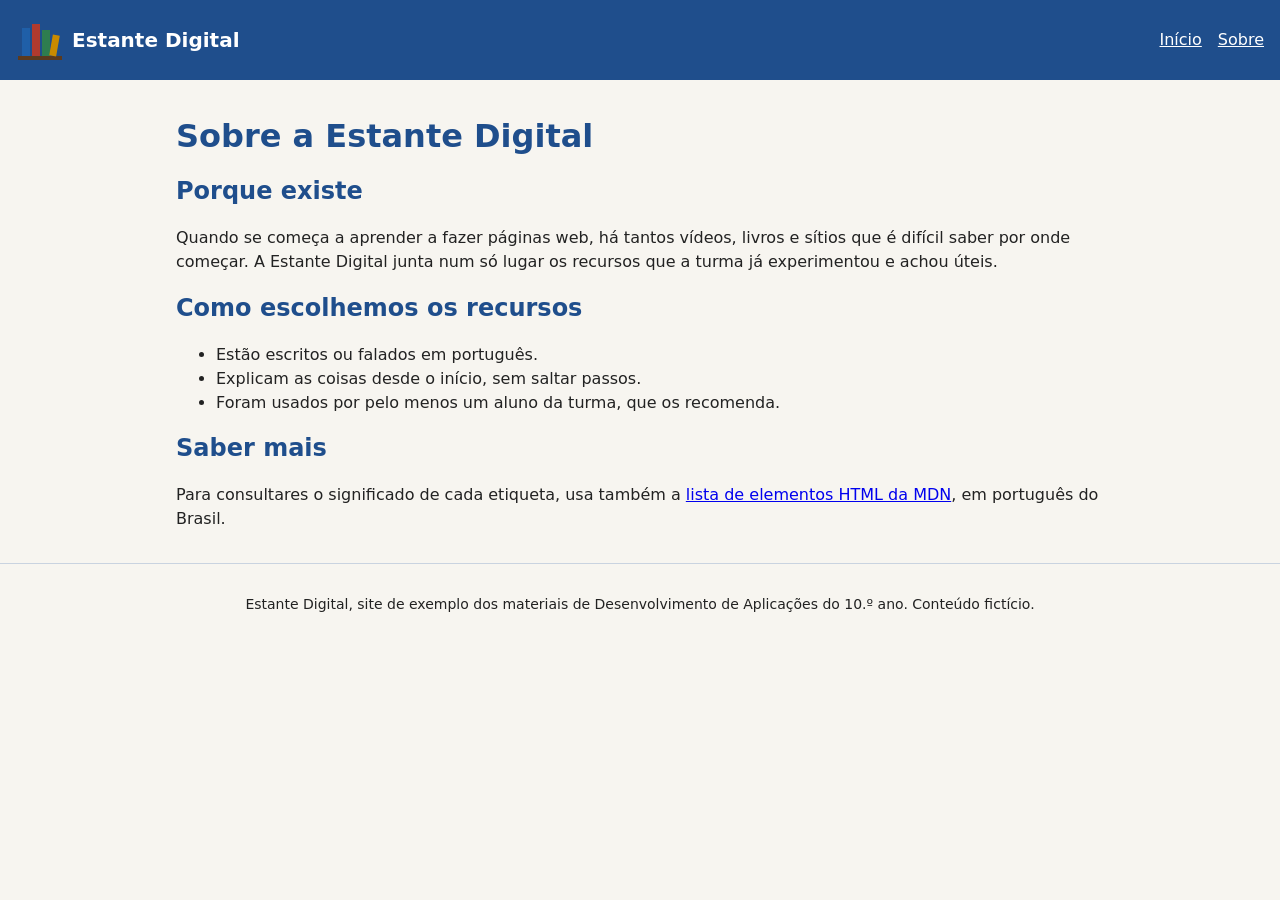
<file: exemplos/frontend/estante-digital-com-css/sobre.html>
<!doctype html>
<!-- Página "Sobre" da Estante Digital: explica porque existe o site
     e como foram escolhidos os recursos. Conteúdo fictício. -->
<html lang="pt-PT">
  <head>
    <meta charset="utf-8">
    <meta name="viewport" content="width=device-width, initial-scale=1">
    <title>Sobre | Estante Digital</title>
    <!-- A folha de estilos: o mesmo ficheiro dá o aspeto às três páginas. -->
    <link rel="stylesheet" href="estilos.css">
  </head>
  <body>
    <header>
      <p>
        <img src="imagens/logotipo.svg" alt="" width="48" height="48">
        Estante Digital
      </p>
      <nav>
        <ul>
          <li><a href="index.html">Início</a></li>
          <li><a href="sobre.html">Sobre</a></li>
        </ul>
      </nav>
    </header>

    <main>
      <h1>Sobre a Estante Digital</h1>

      <section>
        <h2>Porque existe</h2>
        <p>
          Quando se começa a aprender a fazer páginas web, há tantos vídeos,
          livros e sítios que é difícil saber por onde começar. A Estante
          Digital junta num só lugar os recursos que a turma já experimentou
          e achou úteis.
        </p>
      </section>

      <section>
        <h2>Como escolhemos os recursos</h2>
        <ul>
          <li>Estão escritos ou falados em português.</li>
          <li>Explicam as coisas desde o início, sem saltar passos.</li>
          <li>Foram usados por pelo menos um aluno da turma, que os recomenda.</li>
        </ul>
      </section>

      <section>
        <h2>Saber mais</h2>
        <!-- Ligação para outro site: o endereço é completo, com https://. -->
        <p>
          Para consultares o significado de cada etiqueta, usa também a
          <a href="https://developer.mozilla.org/pt-BR/docs/Web/HTML/Reference/Elements">lista de elementos HTML da MDN</a>,
          em português do Brasil.
        </p>
      </section>
    </main>

    <footer>
      <p>
        Estante Digital, site de exemplo dos materiais de Desenvolvimento de
        Aplicações do 10.º ano. Conteúdo fictício.
      </p>
    </footer>
  </body>
</html>
</file>
<file: 01-frontend/laboratorios/05-acessibilidade-e-frameworks-de-css-laboratorio/estilos.css>
/* estilos.css: a folha de estilos da página de treino do laboratório de acessibilidade.
   Tem erros de acessibilidade de propósito, para os encontrares no laboratório. */

/* As cores e o espaço da página, cada um com um nome. */
:root {
  --cor-principal: #2f4f3a;
  --cor-texto: #222222;
  --cor-fundo: #f4f1ea;
  --espaco: 1rem;
}

/* A largura de cada caixa inclui o padding e a borda. */
* {
  box-sizing: border-box;
}

/* O corpo da página: a letra e as cores que os outros elementos herdam. */
body {
  margin: 0;
  font-family: system-ui, "Segoe UI", Arial, sans-serif;
  line-height: 1.5;
  color: var(--cor-texto);
  background-color: var(--cor-fundo);
}

/* O cabeçalho: o logótipo de um lado e o menu do outro. */
header {
  display: flex;
  flex-wrap: wrap;
  justify-content: space-between;
  align-items: center;
  gap: var(--espaco);
  padding: var(--espaco);
  background-color: var(--cor-principal);
}

/* O menu: os itens lado a lado, sem bolinhas nem recuo. */
nav ul {
  display: flex;
  flex-wrap: wrap;
  gap: var(--espaco);
  margin: 0;
  padding: 0;
  list-style: none;
}

/* As ligações do cabeçalho ficam brancas, sobre o fundo verde. */
header a {
  color: #ffffff;
}

/* A moldura do foco parecia feia, e por isso tirou-se. */
a:focus {
  outline: none;
}

/* O conteúdo ao centro, sem passar de uma largura confortável para ler. */
main {
  max-width: 60rem;
  margin: 0 auto;
  padding: var(--espaco);
}

/* Os títulos na cor principal. */
h1,
h4 {
  color: var(--cor-principal);
}

/* A frase de destaque, em cinzento claro, para se distinguir do resto do texto. */
.destaque {
  color: #a8a8a8;
  font-size: 1.25rem;
}

/* O rodapé: letra mais pequena, ao centro. */
footer {
  padding: var(--espaco);
  font-size: 0.875rem;
  text-align: center;
}
</file>
<file: exemplos/frontend/estante-digital-acessivel/estilos.css>
/* estilos.css: a folha de estilos da Estante Digital, que se adapta ao ecrã.
   As páginas ligam-se a ela com <link rel="stylesheet" href="estilos.css">.
   A página de comparação liga-se também ao Bootstrap, antes desta folha.
   As regras vão do geral, o corpo da página, para o particular, os cartões.
   As regras de base são as do ecrã estreito; a media query do fim só
   acrescenta o que muda nos ecrãs largos. */

/* As cores e o espaço do site, cada um com um nome.
   Para mudar a cor principal no site todo, muda-se só esta linha. */
:root {
  --cor-principal: #1f4e8c;
  --cor-texto: #222222;
  --cor-fundo: #f7f5f0;
  --cor-cartao: #ffffff;
  --cor-borda: #c9d3e0;
  --espaco: 1rem;
}

/* Em todos os elementos, a largura passa a incluir o padding e a borda.
   Sem isto, uma caixa com width: 100% e padding fica mais larga do que o pai. */
* {
  box-sizing: border-box;
}

/* O corpo da página: a letra e as cores de base.
   A cor e a letra herdam-se, e por isso servem para todos os elementos de dentro. */
body {
  margin: 0;
  font-family: system-ui, "Segoe UI", Arial, sans-serif;
  font-size: 1rem;
  line-height: 1.5;
  color: var(--cor-texto);
  background-color: var(--cor-fundo);
  /* Uma palavra que não cabe na largura da caixa parte-se, em vez de sair
     pelo lado e criar uma barra de deslocamento horizontal. */
  overflow-wrap: anywhere;
}

/* Nenhuma imagem passa da largura da caixa onde está.
   Sem o height: auto, a altura escrita no HTML ficava igual quando a
   largura encolhia, e a imagem ficava deformada. */
img {
  max-width: 100%;
  height: auto;
}

/* O cabeçalho: o nome do site de um lado e o menu do outro.
   O flex-wrap deixa o menu passar para baixo do nome quando não cabe ao lado. */
header {
  display: flex;
  flex-wrap: wrap;
  justify-content: space-between;
  align-items: center;
  gap: var(--espaco);
  padding: var(--espaco);
  color: #ffffff;
  background-color: var(--cor-principal);
}

/* O parágrafo do logótipo e do nome: o desenho e o texto alinhados ao centro. */
header p {
  display: flex;
  align-items: center;
  gap: 0.5rem;
  margin: 0;
  font-size: 1.25rem;
  font-weight: bold;
}

/* O menu: os itens da lista lado a lado, sem as bolinhas nem o recuo da lista. */
nav ul {
  display: flex;
  gap: var(--espaco);
  margin: 0;
  padding: 0;
  list-style: none;
}

/* As ligações do cabeçalho ficam brancas. Sem esta regra, ficavam azuis
   sobre o fundo azul, porque a regra do browser para o a ganha à cor herdada do header. */
header a {
  color: #ffffff;
}

/* A ligação da página onde se está, a negrito. O aria-current diz ao leitor
   de ecrã qual é a página atual, e esta regra mostra-o a quem vê a página.
   O seletor de atributo, entre parênteses retos, escolhe só as ligações
   que têm o atributo aria-current com o valor "page". */
nav a[aria-current="page"] {
  font-weight: bold;
}

/* O conteúdo principal não passa de uma largura confortável para ler.
   A margem automática, à esquerda e à direita, põe-no ao centro. */
main {
  max-width: 60rem;
  margin: 0 auto;
  padding: var(--espaco);
}

/* Os títulos na cor principal, com as linhas mais juntas do que no texto. */
h1,
h2 {
  color: var(--cor-principal);
  line-height: 1.2;
}

/* Os três grupos de recursos: uma grelha com uma só coluna no ecrã
   estreito, um grupo por baixo do outro. A media query do fim dá-lhe três. */
.grupos {
  display: grid;
  gap: var(--espaco);
}

/* As listas de recursos: uma grelha com tantas colunas quantas couberem,
   cada uma com pelo menos 15rem. Todas as colunas ficam com a mesma largura. */
.cartoes {
  display: grid;
  grid-template-columns: repeat(auto-fill, minmax(15rem, 1fr));
  gap: var(--espaco);
  padding: 0;
  list-style: none;
}

/* Cada cartão: uma caixa branca com borda e cantos redondos.
   A largura vem da coluna da grelha. */
.cartoes li {
  padding: var(--espaco);
  border: 1px solid var(--cor-borda);
  border-radius: 0.5rem;
  background-color: var(--cor-cartao);
}

/* A dica ao lado da ficha do livro: uma caixa branca com uma barra à esquerda. */
aside {
  margin-top: var(--espaco);
  padding: var(--espaco);
  border-left: 0.5rem solid var(--cor-principal);
  background-color: var(--cor-cartao);
}

/* Ao passar o rato, o sublinhado da ligação fica mais grosso. */
a:hover {
  text-decoration-thickness: 3px;
}

/* O foco do teclado fica bem visível: uma moldura grossa, afastada da ligação. */
a:focus-visible {
  outline: 3px solid var(--cor-principal);
  outline-offset: 2px;
}

/* No cabeçalho, o fundo já é da cor principal, e uma moldura dessa cor não se via.
   Esta regra ganha à anterior porque o seletor é mais específico. */
header a:focus-visible {
  outline-color: #ffffff;
}

/* O rodapé: texto mais pequeno, ao centro, separado do conteúdo por uma linha. */
footer {
  padding: var(--espaco);
  border-top: 1px solid var(--cor-borda);
  font-size: 0.875rem;
  text-align: center;
}

/* Na página de comparação, os cartões do Bootstrap ficam com a borda e o canto
   dos cartões da Estante. O Bootstrap guarda estes valores em variáveis com
   nomes que começam por --bs-, e esta regra dá-lhes outro valor. Esta folha
   vem depois da do Bootstrap, e por isso ganha. */
.card {
  --bs-card-border-color: var(--cor-borda);
  --bs-card-border-radius: 0.5rem;
}

/* A partir de 49rem, cada um dos três grupos tem pelo menos 15rem, a largura
   de um cartão: 3 x 15rem, mais 2rem dos espaços entre os grupos e 2rem do
   padding do main, são 49rem. Os grupos passam a ficar lado a lado. */
@media (min-width: 49rem) {
  .grupos {
    grid-template-columns: repeat(3, 1fr);
  }
}
</file>
<file: exemplos/frontend/estante-digital-com-css/estilos.css>
/* estilos.css: a folha de estilos da Estante Digital.
   As três páginas ligam-se a ela com <link rel="stylesheet" href="estilos.css">.
   As regras vão do geral, o corpo da página, para o particular, os cartões. */

/* As cores e o espaço do site, cada um com um nome.
   Para mudar a cor principal no site todo, muda-se só esta linha. */
:root {
  --cor-principal: #1f4e8c;
  --cor-texto: #222222;
  --cor-fundo: #f7f5f0;
  --cor-cartao: #ffffff;
  --cor-borda: #c9d3e0;
  --espaco: 1rem;
}

/* Em todos os elementos, a largura passa a incluir o padding e a borda.
   Sem isto, uma caixa com width: 100% e padding fica mais larga do que o pai. */
* {
  box-sizing: border-box;
}

/* O corpo da página: a letra e as cores de base.
   A cor e a letra herdam-se, e por isso servem para todos os elementos de dentro. */
body {
  margin: 0;
  font-family: system-ui, "Segoe UI", Arial, sans-serif;
  font-size: 1rem;
  line-height: 1.5;
  color: var(--cor-texto);
  background-color: var(--cor-fundo);
}

/* O cabeçalho: o nome do site de um lado e o menu do outro.
   O flex-wrap deixa o menu passar para baixo do nome quando não cabe ao lado. */
header {
  display: flex;
  flex-wrap: wrap;
  justify-content: space-between;
  align-items: center;
  gap: var(--espaco);
  padding: var(--espaco);
  color: #ffffff;
  background-color: var(--cor-principal);
}

/* O parágrafo do logótipo e do nome: o desenho e o texto alinhados ao centro. */
header p {
  display: flex;
  align-items: center;
  gap: 0.5rem;
  margin: 0;
  font-size: 1.25rem;
  font-weight: bold;
}

/* O menu: os itens da lista lado a lado, sem as bolinhas nem o recuo da lista. */
nav ul {
  display: flex;
  gap: var(--espaco);
  margin: 0;
  padding: 0;
  list-style: none;
}

/* As ligações do cabeçalho ficam brancas. Sem esta regra, ficavam azuis
   sobre o fundo azul, porque a cor das ligações não se herda do header. */
header a {
  color: #ffffff;
}

/* O conteúdo principal não passa de uma largura confortável para ler.
   A margem automática, à esquerda e à direita, põe-no ao centro. */
main {
  max-width: 60rem;
  margin: 0 auto;
  padding: var(--espaco);
}

/* Os títulos na cor principal, com as linhas mais juntas do que no texto. */
h1,
h2 {
  color: var(--cor-principal);
  line-height: 1.2;
}

/* As listas de recursos: os cartões lado a lado, e na linha seguinte
   quando já não cabem. */
.cartoes {
  display: flex;
  flex-wrap: wrap;
  gap: var(--espaco);
  padding: 0;
  list-style: none;
}

/* Cada cartão: uma caixa branca com borda e cantos redondos.
   Parte de 15rem de largura e cresce para ocupar o espaço livre da linha. */
.cartoes li {
  flex-basis: 15rem;
  flex-grow: 1;
  padding: var(--espaco);
  border: 1px solid var(--cor-borda);
  border-radius: 0.5rem;
  background-color: var(--cor-cartao);
}

/* A dica ao lado da ficha do livro: uma caixa branca com uma barra à esquerda. */
aside {
  margin-top: var(--espaco);
  padding: var(--espaco);
  border-left: 0.5rem solid var(--cor-principal);
  background-color: var(--cor-cartao);
}

/* Ao passar o rato, o sublinhado da ligação fica mais grosso. */
a:hover {
  text-decoration-thickness: 3px;
}

/* O foco do teclado fica bem visível: uma moldura grossa, afastada da ligação. */
a:focus-visible {
  outline: 3px solid var(--cor-principal);
  outline-offset: 2px;
}

/* No cabeçalho, o fundo já é da cor principal, e uma moldura dessa cor não se via.
   Esta regra ganha à anterior porque o seletor é mais específico. */
header a:focus-visible {
  outline-color: #ffffff;
}

/* O rodapé: texto mais pequeno, ao centro, separado do conteúdo por uma linha. */
footer {
  padding: var(--espaco);
  border-top: 1px solid var(--cor-borda);
  font-size: 0.875rem;
  text-align: center;
}
</file>
<file: exemplos/frontend/estante-digital-responsiva/estilos.css>
/* estilos.css: a folha de estilos da Estante Digital, que se adapta ao ecrã.
   As três páginas ligam-se a ela com <link rel="stylesheet" href="estilos.css">.
   As regras vão do geral, o corpo da página, para o particular, os cartões.
   As regras de base são as do ecrã estreito; a media query do fim só
   acrescenta o que muda nos ecrãs largos. */

/* As cores e o espaço do site, cada um com um nome.
   Para mudar a cor principal no site todo, muda-se só esta linha. */
:root {
  --cor-principal: #1f4e8c;
  --cor-texto: #222222;
  --cor-fundo: #f7f5f0;
  --cor-cartao: #ffffff;
  --cor-borda: #c9d3e0;
  --espaco: 1rem;
}

/* Em todos os elementos, a largura passa a incluir o padding e a borda.
   Sem isto, uma caixa com width: 100% e padding fica mais larga do que o pai. */
* {
  box-sizing: border-box;
}

/* O corpo da página: a letra e as cores de base.
   A cor e a letra herdam-se, e por isso servem para todos os elementos de dentro. */
body {
  margin: 0;
  font-family: system-ui, "Segoe UI", Arial, sans-serif;
  font-size: 1rem;
  line-height: 1.5;
  color: var(--cor-texto);
  background-color: var(--cor-fundo);
  /* Uma palavra que não cabe na largura da caixa parte-se, em vez de sair
     pelo lado e criar uma barra de deslocamento horizontal. */
  overflow-wrap: anywhere;
}

/* Nenhuma imagem passa da largura da caixa onde está.
   Sem o height: auto, a altura escrita no HTML ficava igual quando a
   largura encolhia, e a imagem ficava deformada. */
img {
  max-width: 100%;
  height: auto;
}

/* O cabeçalho: o nome do site de um lado e o menu do outro.
   O flex-wrap deixa o menu passar para baixo do nome quando não cabe ao lado. */
header {
  display: flex;
  flex-wrap: wrap;
  justify-content: space-between;
  align-items: center;
  gap: var(--espaco);
  padding: var(--espaco);
  color: #ffffff;
  background-color: var(--cor-principal);
}

/* O parágrafo do logótipo e do nome: o desenho e o texto alinhados ao centro. */
header p {
  display: flex;
  align-items: center;
  gap: 0.5rem;
  margin: 0;
  font-size: 1.25rem;
  font-weight: bold;
}

/* O menu: os itens da lista lado a lado, sem as bolinhas nem o recuo da lista. */
nav ul {
  display: flex;
  gap: var(--espaco);
  margin: 0;
  padding: 0;
  list-style: none;
}

/* As ligações do cabeçalho ficam brancas. Sem esta regra, ficavam azuis
   sobre o fundo azul, porque a regra do browser para o a ganha à cor herdada do header. */
header a {
  color: #ffffff;
}

/* O conteúdo principal não passa de uma largura confortável para ler.
   A margem automática, à esquerda e à direita, põe-no ao centro. */
main {
  max-width: 60rem;
  margin: 0 auto;
  padding: var(--espaco);
}

/* Os títulos na cor principal, com as linhas mais juntas do que no texto. */
h1,
h2 {
  color: var(--cor-principal);
  line-height: 1.2;
}

/* Os três grupos de recursos: uma grelha com uma só coluna no ecrã
   estreito, um grupo por baixo do outro. A media query do fim dá-lhe três. */
.grupos {
  display: grid;
  gap: var(--espaco);
}

/* As listas de recursos: uma grelha com tantas colunas quantas couberem,
   cada uma com pelo menos 15rem. Todas as colunas ficam com a mesma largura. */
.cartoes {
  display: grid;
  grid-template-columns: repeat(auto-fill, minmax(15rem, 1fr));
  gap: var(--espaco);
  padding: 0;
  list-style: none;
}

/* Cada cartão: uma caixa branca com borda e cantos redondos.
   A largura vem da coluna da grelha. */
.cartoes li {
  padding: var(--espaco);
  border: 1px solid var(--cor-borda);
  border-radius: 0.5rem;
  background-color: var(--cor-cartao);
}

/* A dica ao lado da ficha do livro: uma caixa branca com uma barra à esquerda. */
aside {
  margin-top: var(--espaco);
  padding: var(--espaco);
  border-left: 0.5rem solid var(--cor-principal);
  background-color: var(--cor-cartao);
}

/* Ao passar o rato, o sublinhado da ligação fica mais grosso. */
a:hover {
  text-decoration-thickness: 3px;
}

/* O foco do teclado fica bem visível: uma moldura grossa, afastada da ligação. */
a:focus-visible {
  outline: 3px solid var(--cor-principal);
  outline-offset: 2px;
}

/* No cabeçalho, o fundo já é da cor principal, e uma moldura dessa cor não se via.
   Esta regra ganha à anterior porque o seletor é mais específico. */
header a:focus-visible {
  outline-color: #ffffff;
}

/* O rodapé: texto mais pequeno, ao centro, separado do conteúdo por uma linha. */
footer {
  padding: var(--espaco);
  border-top: 1px solid var(--cor-borda);
  font-size: 0.875rem;
  text-align: center;
}

/* A partir de 49rem, cada um dos três grupos tem pelo menos 15rem, a largura
   de um cartão: 3 x 15rem, mais 2rem dos espaços entre os grupos e 2rem do
   padding do main, são 49rem. Os grupos passam a ficar lado a lado. */
@media (min-width: 49rem) {
  .grupos {
    grid-template-columns: repeat(3, 1fr);
  }
}
</file>
<file: laboratorios/frontend/formulario_local/styles.css>
/* A grelha adapta-se ao conteúdo; foco e contraste fazem parte do exemplo. */
:root {
  font-family: system-ui, sans-serif;
  color: #17243b;
  background: #f4f7fb;
  line-height: 1.5;
}

* { box-sizing: border-box; }

body { max-width: 68rem; margin: 0 auto; padding: 1.5rem; }
main { display: grid; gap: 1.5rem; }
section { background: #fff; padding: 1.5rem; border: 1px solid #8a98ab; border-radius: 0.5rem; min-width: 0; }
h1 { font-size: clamp(1.8rem, 5vw, 2.8rem); }
form { display: grid; gap: 0.75rem; }
label { font-weight: 700; }
input, select, button { font: inherit; min-height: 2.75rem; border-radius: 0.25rem; }
input, select { width: 100%; padding: 0.5rem; border: 1px solid #59697e; }
button { background: #174ea6; color: #fff; border: 2px solid #174ea6; padding: 0.5rem 0.75rem; cursor: pointer; }
button:hover { background: #103971; }
button:disabled { background: #dee4ec; border-color: #59697e; color: #374359; cursor: default; }
:focus-visible { outline: 3px solid #8a3600; outline-offset: 3px; }
[aria-invalid="true"] { border: 2px solid #a21c28; }
.error { color: #a21c28; font-weight: 700; }
form p { margin: 0; }
li { overflow-wrap: anywhere; margin-block: 0.5rem; }

@media (min-width: 48rem) {
  main { grid-template-columns: 1fr 1fr; }
}
</file>
